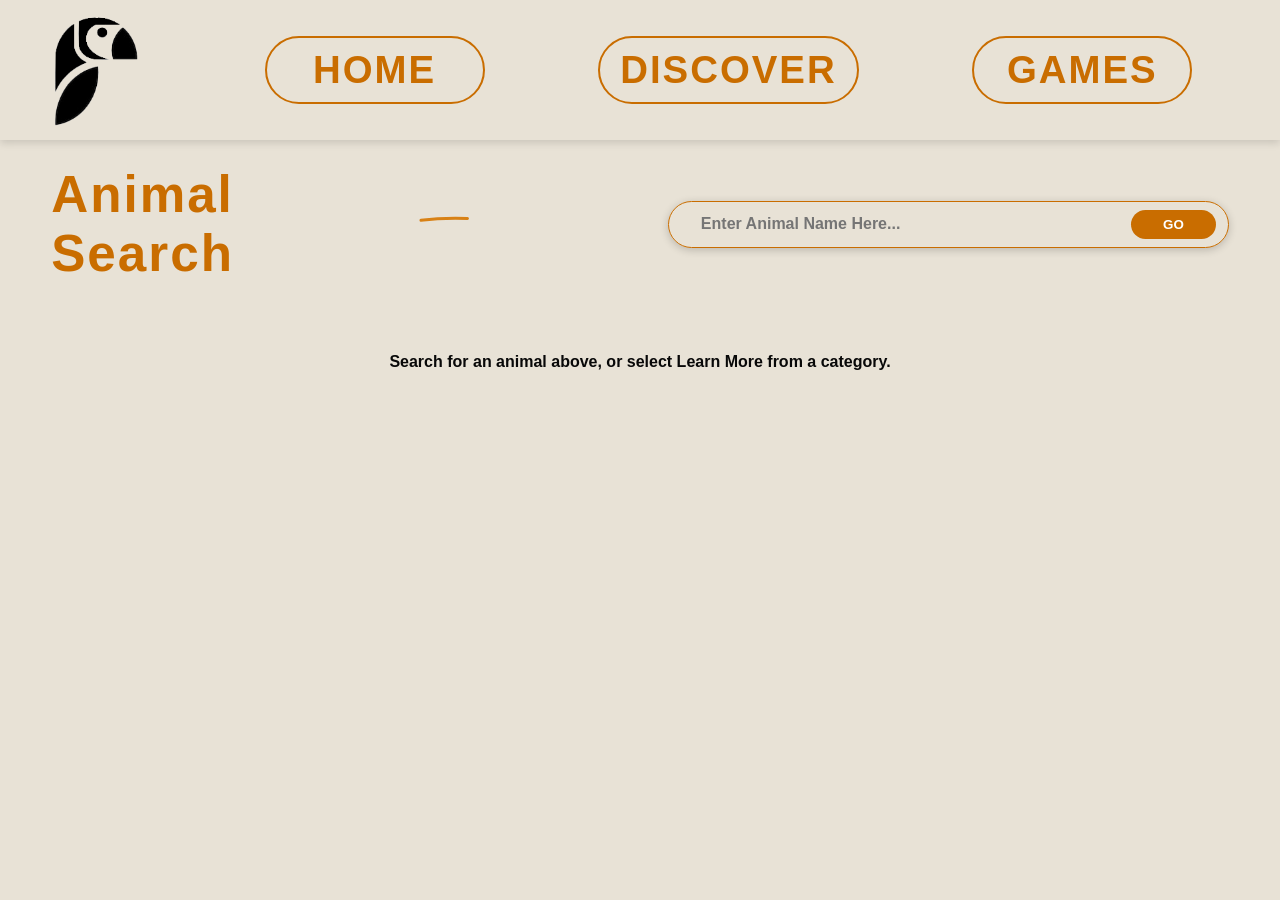
<file: pages/animal.html>
<!DOCTYPE html>
<html lang="en"><head>
<!-- Load styles and scripts. --><meta charset="UTF-8"><meta name="viewport" content="width=device-width, initial-scale=1.0"><title>Animal Information | Wildlife</title><link rel="stylesheet" href="../styles/style.css"><script src="https://cdnjs.cloudflare.com/ajax/libs/gsap/3.12.5/gsap.min.js" defer></script><script src="../scripts/navigation.js" defer></script><script src="../scripts/config.js" defer></script><script src="../scripts/animal.js" defer></script></head>
<body>
<!-- Render wildlife page content. --><header class="top-nav"><a class="logo-link" href="../index.html" aria-label="Wildlife home"><img src="../assets/images/logo.png" alt="Wildlife logo"></a><button class="menu-button" aria-expanded="false" aria-controls="main-nav">Menu ☰</button><nav class="nav-links" id="main-nav" aria-label="Main navigation"></nav></header>
<main><section class="page-heading animal-heading"><h1>Animal Search</h1><form class="animal-search" action="animal.html" method="get"><label class="sr-only" for="animal-name">Animal name</label><input id="animal-name" name="name" placeholder="Enter Animal Name Here..." required><button type="submit">GO</button></form></section>
<div class="animal-status" id="animal-status" role="status" aria-live="polite">Loading animal information...</div>
<section class="animal-profile" id="animal-profile" hidden><div class="animal-left"><h2 id="animal-title"></h2><div class="animal-photo"><img id="animal-image" alt="" hidden><span id="image-fallback">Loading photograph...</span></div><p class="animal-description" id="animal-description">Loading description...</p></div><div class="animal-facts"><div class="scientific-heading" id="scientific-name"></div><table><tbody><tr><th scope="row">Type:</th><td id="animal-type"></td></tr><tr><th scope="row">Diet:</th><td id="animal-diet"></td></tr><tr><th scope="row">Lifespan:</th><td id="animal-lifespan"></td></tr><tr><th scope="row">Size:</th><td id="animal-size"></td></tr><tr><th scope="row">Weight:</th><td id="animal-weight"></td></tr></tbody></table></div></section>
</main><script src="../scripts/motion.js" defer></script>
</body></html>
</file>
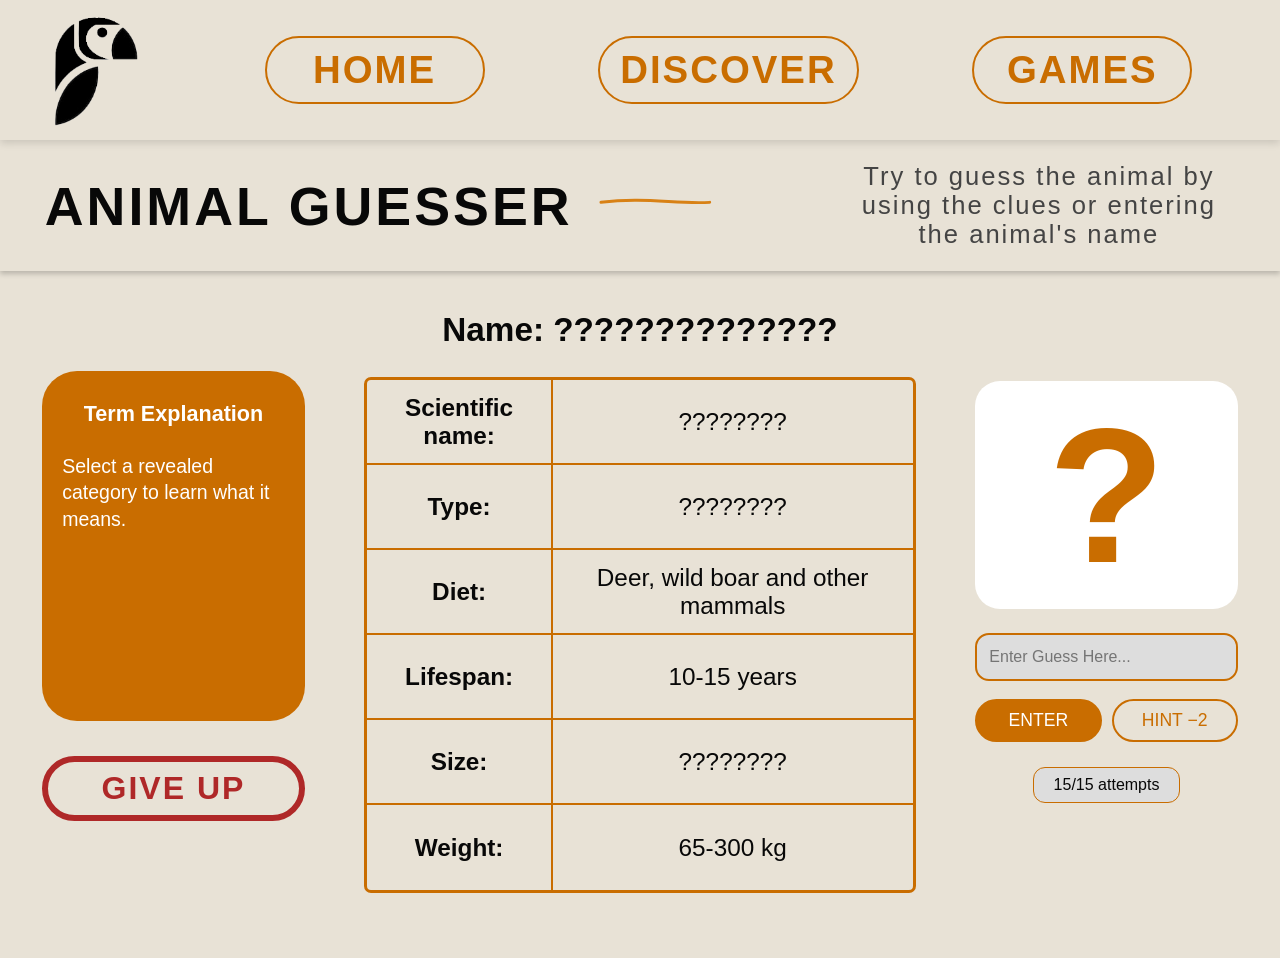
<file: pages/games.html>
<!DOCTYPE html><html lang="en"><head>
<!-- Load styles and scripts. --><meta charset="UTF-8"><meta name="viewport" content="width=device-width, initial-scale=1.0"><title>Animal Guesser | Wildlife</title><link rel="stylesheet" href="../styles/style.css"><script src="https://cdnjs.cloudflare.com/ajax/libs/gsap/3.12.5/gsap.min.js" defer></script><script src="../scripts/navigation.js" defer></script><script src="../scripts/game.js" defer></script></head><body>
<!-- Render wildlife page content. --><header class="top-nav"><a class="logo-link" href="../index.html" aria-label="Wildlife home"><img src="../assets/images/logo.png" alt="Wildlife logo"></a><button class="menu-button" aria-expanded="false" aria-controls="main-nav">Menu ☰</button><nav class="nav-links" id="main-nav" aria-label="Main navigation"></nav></header><main class="game-page"><section class="game-heading"><h1>ANIMAL GUESSER</h1><p>Try to guess the animal by using the clues or entering the animal's name</p></section><section class="game-layout"><aside class="game-left"><div class="term-box" id="term-box"><h2 id="term-title">Term Explanation</h2><p id="term-description">Select a revealed category to learn what it means.</p></div><button class="give-up" id="give-up" type="button">GIVE UP</button></aside><div class="game-center"><h2 class="game-name" id="game-name">Name: ??????????????</h2><div class="game-facts" id="game-facts"></div></div><aside class="game-right"><div class="game-picture" id="game-picture"><div class="game-mystery" id="game-mystery" aria-label="Animal picture hidden">?</div><img id="game-animal-image" alt="" hidden><p id="game-image-fallback" hidden>Animal revealed!</p></div><form id="guess-form" class="guess-form"><label class="sr-only" for="guess-input">Enter animal name</label><input id="guess-input" placeholder="Enter Guess Here..." autocomplete="off" required><div class="game-actions"><button class="guess-submit" type="submit">ENTER</button><button class="hint-button" id="hint-button" type="button">HINT −2</button></div></form><p class="attempts" id="attempts" aria-live="polite">15/15 attempts</p><p class="game-feedback" id="game-feedback" role="status" aria-live="polite"></p><button class="play-again" id="play-again" type="button" hidden>PLAY AGAIN</button></aside></section></main><script src="../scripts/motion.js" defer></script>
</body></html>
</file>
<file: styles/style.css>
/* Define shared website appearance. */
:root {
    --cream: #e8e2d6;
    --orange: #c96d00;
    --dark: #080808;
}

* {
    box-sizing: border-box;
}

body {
    margin: 0;
    font-family: Arial, Helvetica, sans-serif;
    background: var(--cream);
    color: var(--dark);
}

a {
    color: inherit;
}

.top-nav {
    height: 140px;
    display: flex;
    align-items: center;
    padding: 10px 3.2%;
    gap: 6%;
    box-shadow: 0 3px 8px #0002;
    position: relative;
    z-index: 2;
    background: var(--cream);
}

.logo-link {
    flex-shrink: 0;
    display: block;
}

.logo-link img {
    display: block;
    width: 105px;
    height: 120px;
    object-fit: contain;
    object-position: center;
}

.nav-links {
    flex: 1;
    display: flex;
    justify-content: space-around;
    align-items: center;
    gap: 20px;
}

.nav-links a {
    text-decoration: none;
    color: var(--orange);
    border: 2px solid var(--orange);
    border-radius: 60px;
    min-width: 220px;
    text-align: center;
    padding: 10px 20px;
    font-size: clamp(1.25rem,3vw,2.5rem);
    letter-spacing: 2px;
    font-weight: bold;
    transition: background 0.2s, color 0.2s;
}

.nav-links a:hover, .nav-links a:focus-visible {
    background: var(--orange);
    color: white;
}

.menu-button {
    display: none;
}

.category-section {
    display: grid;
    grid-template-columns: repeat(4, 1fr);
    min-height: 680px;
}

.category-card {
    position: relative;
    min-height: 680px;
    text-decoration: none;
    background-size: cover;
    background-position: center;
    display: flex;
    align-items: flex-end;
    justify-content: center;
    overflow: hidden;
    border-right: 2px solid var(--orange);
}

.category-card:last-child {
    border-right: 0;
}

.category-card::before {
    content: "";
    position: absolute;
    inset: 0;
    opacity: 0.52;
    transition: opacity .3s;
}

.category-card:hover::before, .category-card:focus-visible::before {
    opacity: 0.35;
}

.carnivores {
    background-image: url("../assets/images/carnivores.png");
}

.carnivores::before {
    background: #b8342e;
}

.birds {
    background-image: url("../assets/images/birds.png");
}

.birds::before {
    background: #a89412;
}

.herbivores {
    background-image: url("../assets/images/herbivores.png");
}

.herbivores::before {
    background: #00a934;
}

.reptiles {
    background-image: url("../assets/images/reptiles.png");
}

.reptiles::before {
    background: #1659a4;
}

.category-content {
    position: relative;
    z-index: 1;
    display: flex;
    flex-direction: column;
    align-items: center;
    color: white;
    text-align: center;
    padding: 0 8px 18px;
}

.category-arrow {
    font-family: Arial, sans-serif;
    display: block;
    font-size: 130px;
    font-weight: 400;
    line-height: .85;
    margin-bottom: 12px;
}

.category-name {
    font-size: clamp(1.6rem,3vw,2.5rem);
    font-weight: bold;
    line-height: 1;
    letter-spacing: 1px;
}

.conservation-section {
    display: grid;
    grid-template-columns: 49% 51%;
    min-height: 480px;
    overflow: hidden;
}

.conservation-intro {
    padding: 30px 4%;
}

.conservation-intro h1 {
    font-size: clamp(2rem,3.8vw,3.4rem);
    line-height: 1.13;
    margin: 0 0 60px;
}

.conservation-intro p {
    font-size: clamp(1.1rem,2vw,1.7rem);
    line-height: 1.25;
    max-width: 440px;
    margin: 0 0 30px;
}

.organisation-panel {
    background: var(--orange);
    border-top-left-radius: 48% 65%;
    border-bottom-left-radius: 48% 65%;
    color: white;
    display: flex;
    flex-direction: column;
    justify-content: center;
    padding: 45px 25px 45px 17%;
    gap: 45px;
}

.organisation {
    display: flex;
    align-items: center;
    gap: 15px;
    justify-content: space-between;
}

.organisation h2 {
    font-size: 1.55rem;
    font-weight: normal;
    margin: 0;
}

.organisation p {
    font-size: .9rem;
    margin: 0;
}

.organisation a {
    font-size: .9rem;
    overflow-wrap: anywhere;
}

.organisation a:hover {
    text-decoration: none;
}

.placeholder-page {
    min-height: 65vh;
    padding: 70px 7%;
}

.placeholder-page h1 {
    color: var(--orange);
    font-size: 3rem;
}

@media (max-width: 1000px) {
    .top-nav {
        gap: 25px;
        height: 115px;
    }

    .logo-link img {
        width: 65px;
        height: 85px;
    }

    .nav-links a {
        min-width: 0;
        font-size: 1.3rem;
    }

    .category-section {
        min-height: 540px;
    }

    .category-card {
        min-height: 540px;
    }

    .category-arrow {
        font-size: 90px;
    }

    .organisation-panel {
        padding-left: 15%;
        gap: 25px;
    }

    .organisation {
        display: block;
    }

}

@media (max-width: 650px) {
    .top-nav {
        height: 85px;
        justify-content: space-between;
        padding: 8px 18px;
    }

    .logo-link img {
        width: 52px;
        height: 67px;
    }

    .menu-button {
        display: block;
        border: 2px solid var(--orange);
        color: var(--orange);
        background: transparent;
        padding: 10px 16px;
        border-radius: 30px;
        font-size: 1rem;
        font-weight: bold;
        cursor: pointer;
    }

    .nav-links {
        display: none;
        position: absolute;
        top: 85px;
        left: 0;
        right: 0;
        padding: 15px;
        background: var(--cream);
        box-shadow: 0 5px 7px #0002;
        flex-direction: column;
    }

    .nav-links.show-menu {
        display: flex;
    }

    .nav-links a {
        width: 100%;
        font-size: 1.3rem;
    }

    .category-section {
        grid-template-columns: repeat(2, 1fr);
    }

    .category-card {
        min-height: 350px;
    }

    .category-arrow {
        font-size: 70px;
    }

    .category-name {
        font-size: 1.45rem;
    }

    .conservation-section {
        grid-template-columns: 1fr;
    }

    .conservation-intro {
        padding: 30px 22px;
    }

    .conservation-intro h1 {
        margin-bottom: 25px;
    }

    .organisation-panel {
        border-radius: 0;
        padding: 35px 24px;
    }

    .organisation {
        display: block;
    }

}

@media (prefers-reduced-motion: reduce) {
    *, *::before, *::after {
        scroll-behavior: auto !important;
        transition: none !important;
    }

}

/* Discover and Category pages */
.sr-only {
    position:absolute;
    width:1px;
    height:1px;
    overflow:hidden;
    clip:rect(0,0,0,0);
    white-space:nowrap;
}

.page-heading {
    display:flex;
    justify-content:space-between;
    align-items:center;
    gap:30px;
    min-height:160px;
    padding:25px 4%;
}

.page-heading h1 {
    font-size:clamp(2rem,4.5vw,4.2rem);
    letter-spacing:2px;
    margin:0;
}

.animal-search {
    flex:0 1 630px;
    display:flex;
    align-items:center;
    gap:12px;
    border:1px solid var(--orange);
    border-radius:50px;
    padding:8px 12px 8px 30px;
    box-shadow:0 2px 9px #0003;
}

.animal-search input {
    background:transparent;
    border:0;
    outline:0;
    font:600 1rem Arial,sans-serif;
    min-width:0;
    width:100%;
}

.animal-search button {
    background:var(--orange);
    color:white;
    border:0;
    border-radius:40px;
    padding:7px 32px;
    font-weight:bold;
    cursor:pointer;
}

.animal-search button:hover {
    filter:brightness(.9);
}

.discover-banner {
    height:140px;
    display:flex;
    position:relative;
    overflow:hidden;
    text-decoration:none;
    background:var(--orange);
    border-top:2px solid #ad6105;
    border-bottom:2px solid #ad6105;
    align-items:center;
}

.banner-photo {
    width:36%;
    height:100%;
    background-position:center 38%;
    background-size:cover;
    position:relative;
}

.banner-photo::after {
    content:"";
    position:absolute;
    inset:0;
    background:linear-gradient(90deg,transparent 60%,var(--cream));
}

.banner-title {
    height:100%;
    min-width:29%;
    display:flex;
    align-items:center;
    justify-content:center;
    background:var(--cream);
    padding:10px 25px;
    font-size:clamp(1.5rem,2.5vw,2.4rem);
    letter-spacing:1px;
    clip-path:polygon(0 0,80% 0,100% 50%,80% 100%,0 100%);
    padding-right:55px;
}

.banner-right {
    flex-direction:row-reverse;
}

.banner-right .banner-photo::after {
    background:linear-gradient(270deg,transparent 60%,var(--cream));
}

.banner-right .banner-title {
    clip-path:polygon(20% 0,100% 0,100% 100%,20% 100%,0 50%);
    padding-left:55px;
    padding-right:25px;
}

.banner-carnivores {
    background:#a92929;
}

.banner-birds {
    background:#f5c516;
}

.banner-herbivores {
    background:#14b90d;
}

.banner-reptiles {
    background:#8b2cf2;
}

.banner-marine {
    background:#4c89dc;
}

.discover-banner:hover .banner-photo {
    filter:brightness(1.12);
}

.animal-grid {
    display:grid;
    grid-template-columns:repeat(3,minmax(0,1fr));
    gap:28px 6%;
    padding:30px 7% 45px;
}

.animal-card {
    display:grid;
    grid-template-columns:60% 40%;
    min-height:175px;
    border:2px solid var(--orange);
    border-radius:15px;
    overflow:hidden;
    background:#dedede;
}

.animal-card-image {
    min-height:175px;
    background:#c9c4bb;
    display:flex;
    align-items:center;
    justify-content:center;
    font-size:.85rem;
    color:#555;
    text-align:center;
}

.animal-card-image img {
    width:100%;
    height:100%;
    object-fit:cover;
    display:block;
}

.animal-card-details {
    display:flex;
    flex-direction:column;
    align-items:center;
    justify-content:space-between;
}

.animal-card h2 {
    width:100%;
    text-align:center;
    font-size:clamp(1rem,2.1vw,1.8rem);
    margin:0;
    padding:12px 4px;
    border-bottom:1px solid var(--orange);
    overflow-wrap:anywhere;
}

.learn-more {
    text-decoration:none;
    text-align:center;
    border:1px solid var(--orange);
    color:var(--orange);
    border-radius:10px;
    padding:8px 10px;
    margin:10px;
    font-weight:bold;
}

.learn-more:hover,.learn-more:focus-visible {
    background:var(--orange);
    color:white;
}

.animal-coming {
    min-height:65vh;
    padding:60px 8%;
}

.animal-coming h1 {
    color:var(--orange);
    font-size:3rem;
}

@media(max-width:1050px) {
    .animal-grid {
        grid-template-columns:repeat(2,minmax(0,1fr));
    }

    .banner-photo {
        width:45%;
    }

}

@media(max-width:650px) {
    .page-heading {
        flex-direction:column;
        align-items:stretch;
        min-height:0;
        gap:15px;
    }

    .animal-search {
        flex:auto;
        width:100%;
    }

    .discover-banner {
        height:120px;
    }

    .banner-photo {
        width:45%;
    }

    .banner-title {
        flex:1;
        min-width:0;
        font-size:1.1rem;
        padding-right:25px;
    }

    .banner-right .banner-title {
        padding-left:25px;
    }

    .animal-grid {
        grid-template-columns:1fr;
        padding:20px 6%;
    }

    .animal-card {
        min-height:150px;
    }

    .animal-card-image {
        min-height:150px;
    }

}

@media(prefers-reduced-motion:reduce) {
    .discover-banner,.animal-card {
        opacity:1 !important;
        transform:none !important;
    }

}

/* Discover banners: use the original exported Figma banner artwork.
   The artwork includes its own coloured fade, so don't add another gradient. */
.discover-banner .banner-photo {
    width: 50%;
    flex: 0 0 50%;
    background-size: 100% 100%;
    background-position: center;
    background-repeat: no-repeat;
}

.discover-banner .banner-photo::after {
    display: none;
}

.discover-banner .banner-title {
    position: relative;
    z-index: 1;
    margin-left: -14%;
    min-width: 30%;
}

.discover-banner.banner-right .banner-title {
    margin-left: 0;
    margin-right: -14%;
}

@media (max-width: 650px) {
    .discover-banner .banner-photo {
        width: 60%;
        flex-basis: 60%;
    }

    .discover-banner .banner-title {
        margin-left: -24%;
        min-width: 45%;
    }

    .discover-banner.banner-right .banner-title {
        margin-left: 0;
        margin-right: -24%;
    }

}

/* Animal profile */
.animal-status {
    margin:25px auto;
    max-width:900px;
    padding:20px;
    text-align:center;
    font-weight:600;
}

.animal-heading h1 {
    color:var(--orange);
    font-size:clamp(2rem,4vw,3.2rem);
}

.animal-profile {
    display:grid;
    grid-template-columns:45% 55%;
    gap:4%;
    padding:35px 5% 65px;
    overflow:hidden;
}

.animal-profile[hidden], .api-setup[hidden], .animal-status[hidden] {
    display:none;
}

.animal-left h2 {
    text-align:center;
    border:3px solid var(--orange);
    border-radius:18px;
    font-size:clamp(2rem,4vw,3.7rem);
    margin:0 0 18px;
    letter-spacing:3px;
}

.animal-photo {
    height:390px;
    max-width:450px;
    margin:0 auto;
    border:2px solid var(--orange);
    border-radius:35px;
    overflow:hidden;
    display:flex;
    align-items:center;
    justify-content:center;
    background:#d4cbbd;
}

.animal-photo img {
    width:100%;
    height:100%;
    object-fit:cover;
}

.animal-description {
    margin:25px -5vw 0;
    padding:25px 35px;
    border-radius:0 80px 80px 0;
    background:var(--orange);
    color:white;
    line-height:1.5;
    font-size:1.15rem;
}

.animal-facts {
    align-self:center;
    border-radius:230px 0 0 230px;
    padding:85px 3% 85px 12%;
    background:var(--orange);
    color:white;
    min-width:0;
}

.scientific-heading {
    border:2px solid white;
    border-radius:25px 25px 0 0;
    padding:16px;
    text-align:center;
    font-weight:bold;
    font-size:clamp(1.4rem,2.4vw,2.2rem);
    overflow-wrap:anywhere;
}

.animal-facts table {
    width:100%;
    border-collapse:collapse;
    font-size:clamp(1rem,2vw,1.7rem);
}

.animal-facts th,.animal-facts td {
    border:2px solid white;
    padding:18px 12px;
    text-align:center;
    overflow-wrap:anywhere;
}

.animal-facts th {
    width:34%;
}

.api-setup {
    margin:30px auto 60px;
    padding:25px;
    max-width:640px;
    border:2px solid var(--orange);
    border-radius:20px;
}

.api-setup h2 {
    margin-top:0;
}

.api-setup form {
    display:flex;
    flex-wrap:wrap;
    gap:12px;
    align-items:center;
}

.api-setup input {
    flex:1;
    min-width:180px;
    padding:12px;
    border:1px solid var(--orange);
    border-radius:8px;
}

.api-setup button {
    border:0;
    border-radius:20px;
    padding:12px 20px;
    background:var(--orange);
    color:white;
    cursor:pointer;
}

.api-warning {
    font-size:.85rem;
    color:#6d6254;
}

@media(max-width:850px) {
    .animal-profile {
        grid-template-columns:1fr;
        gap:25px;
    }

    .animal-facts {
        border-radius:40px;
        padding:35px 5%;
    }

    .animal-description {
        margin:20px 0;
        border-radius:30px;
    }

}

/* Guessing Game */
.game-heading {
    display:flex;
    align-items:center;
    justify-content:space-between;
    gap:25px;
    padding:22px 3.5%;
    box-shadow:0 3px 5px #0003
}

.game-heading h1 {
    font-size:clamp(2rem,4.2vw,4rem);
    letter-spacing:3px;
    margin:0;
    white-space:nowrap
}

.game-heading p {
    font-size:clamp(1rem,2vw,1.8rem);
    letter-spacing:2px;
    max-width:600px;
    text-align:center;
    margin:0;
    color:#444
}

.game-layout {
    display:grid;
    grid-template-columns:minmax(190px,1fr) minmax(360px,2.1fr) minmax(220px,1fr);
    gap:5%;
    align-items:start;
    padding:40px 3.3% 65px
}

.game-left {
    padding-top:60px;
    display:flex;
    flex-direction:column;
    gap:35px
}

.term-box {
    background:var(--orange);
    color:white;
    border-radius:35px;
    min-height:350px;
    padding:28px 20px;
    line-height:1.35
}

.term-box h2 {
    text-align:center;
    font-size:1.35rem;
    margin:0 0 25px
}

.term-box p {
    font-size:1.22rem;
    margin:0
}

.give-up {
    border:6px solid #af2828;
    color:#af2828;
    background:transparent;
    border-radius:40px;
    font-size:2rem;
    font-weight:800;
    letter-spacing:2px;
    padding:8px;
    cursor:pointer
}

.give-up:hover:not(:disabled) {
    background:#af2828;
    color:white
}

.give-up:disabled {
    opacity:.5;
    cursor:default
}

.game-name {
    text-align:center;
    font-size:clamp(1.4rem,2.6vw,2.3rem);
    margin:0 0 28px;
    overflow-wrap:anywhere
}

.game-facts {
    border:3px solid var(--orange);
    border-radius:7px;
    overflow:hidden
}

.game-fact {
    display:grid;
    grid-template-columns:34% 66%;
    min-height:85px;
    border-bottom:2px solid var(--orange);
    align-items:stretch
}

.game-fact:last-child {
    border-bottom:0
}

.game-fact-label,.game-fact-value {
    display:flex;
    align-items:center;
    justify-content:center;
    text-align:center;
    padding:12px 9px;
    font-size:clamp(1rem,1.9vw,1.65rem);
    overflow-wrap:anywhere
}

.game-fact-label {
    font-weight:bold;
    border-right:2px solid var(--orange)
}

.game-fact.is-revealed {
    cursor:pointer
}

.game-fact.is-revealed:hover,.game-fact.is-revealed:focus-visible {
    background:#f9e9cd;
    outline-offset:-3px
}

.game-right {
    padding-top:70px;
    display:flex;
    align-items:center;
    flex-direction:column
}

.game-picture {
    width:100%;
    aspect-ratio:1.15;
    max-height:310px;
    border-radius:25px;
    overflow:hidden;
    background:#fff;
    display:flex;
    align-items:center;
    justify-content:center
}

.game-picture img {
    width:100%;
    height:100%;
    object-fit:cover
}

.game-mystery {
    font-size:clamp(6rem,16vw,12rem);
    font-weight:900;
    color:#c96d00
}

.game-picture [hidden] {
    display:none!important
}

#game-image-fallback {
    font-size:1.6rem;
    text-align:center;
    padding:15px
}

.guess-form {
    width:100%;
    margin-top:24px
}

.guess-form[hidden] {
    display:none
}

.guess-form input {
    width:100%;
    border:2px solid var(--orange);
    border-radius:14px;
    background:#ddd;
    padding:13px 12px;
    font-size:1rem
}

.game-actions {
    display:flex;
    gap:10px;
    margin-top:18px
}

.game-actions button {
    flex:1;
    border-radius:25px;
    border:2px solid var(--orange);
    font-size:1.1rem;
    padding:9px 8px;
    cursor:pointer
}

.guess-submit {
    background:var(--orange);
    color:white
}

.hint-button {
    background:transparent;
    color:var(--orange)
}

.hint-button:disabled {
    opacity:.45;
    cursor:not-allowed
}

.attempts {
    border:1px solid var(--orange);
    border-radius:12px;
    padding:8px 20px;
    background:#ddd;
    text-align:center;
    margin:25px 0 8px
}

.game-feedback {
    text-align:center;
    min-height:48px;
    color:#a82a28;
    font-weight:700;
    line-height:1.4
}

.game-feedback.success {
    color:#28713c
}

.play-again {
    border:2px solid var(--orange);
    background:var(--orange);
    color:white;
    border-radius:30px;
    font-size:1.1rem;
    font-weight:bold;
    padding:12px 22px;
    cursor:pointer
}

.play-again[hidden] {
    display:none
}

.sr-only {
    position:absolute;
    width:1px;
    height:1px;
    padding:0;
    margin:-1px;
    overflow:hidden;
    clip:rect(0,0,0,0);
    white-space:nowrap;
    border:0
}

@media(max-width:1050px) {
    .game-layout {
        gap:3%;
        grid-template-columns:minmax(160px,1fr) minmax(300px,1.8fr) minmax(190px,1fr)
    }

    .term-box {
        padding:22px 14px
    }

    .term-box p {
        font-size:1rem
    }

}

@media(max-width:760px) {
    .game-heading {
        flex-direction:column;
        text-align:center
    }

    .game-heading h1 {
        white-space:normal
    }

    .game-layout {
        grid-template-columns:1fr 1fr;
        gap:25px;
        padding:25px 5%
    }

    .game-center {
        grid-column:1/-1;
        grid-row:1
    }

    .game-left,.game-right {
        padding-top:0
    }

    .game-left {
        gap:15px
    }

    .term-box {
        min-height:230px
    }

    .game-picture {
        max-height:230px
    }

    .give-up {
        font-size:1.3rem
    }

    .game-fact {
        min-height:65px
    }

}

@media(max-width:480px) {
    .game-layout {
        grid-template-columns:1fr
    }

    .game-center,.game-left,.game-right {
        grid-column:1;
        grid-row:auto
    }

    .game-center {
        grid-row:1
    }

    .game-right {
        grid-row:2
    }

    .game-left {
        grid-row:3
    }

    .game-picture {
        max-width:260px
    }

    .term-box {
        min-height:150px
    }

    .game-heading h1 {
        font-size:2rem
    }

    .game-fact-label,.game-fact-value {
        font-size:1rem
    }

}

/* Style animated heading underline. */
.motion-heading-line {
    display:block;
    width:min(220px,55%);
    height:13px;
    margin:5px auto 14px;
    color:#d88115;
    overflow:visible;
    pointer-events:none;
}

/* Keep animation layout stable. */
.conservation-intro + .motion-heading-line {
    margin-bottom:20px;
}
</file>
